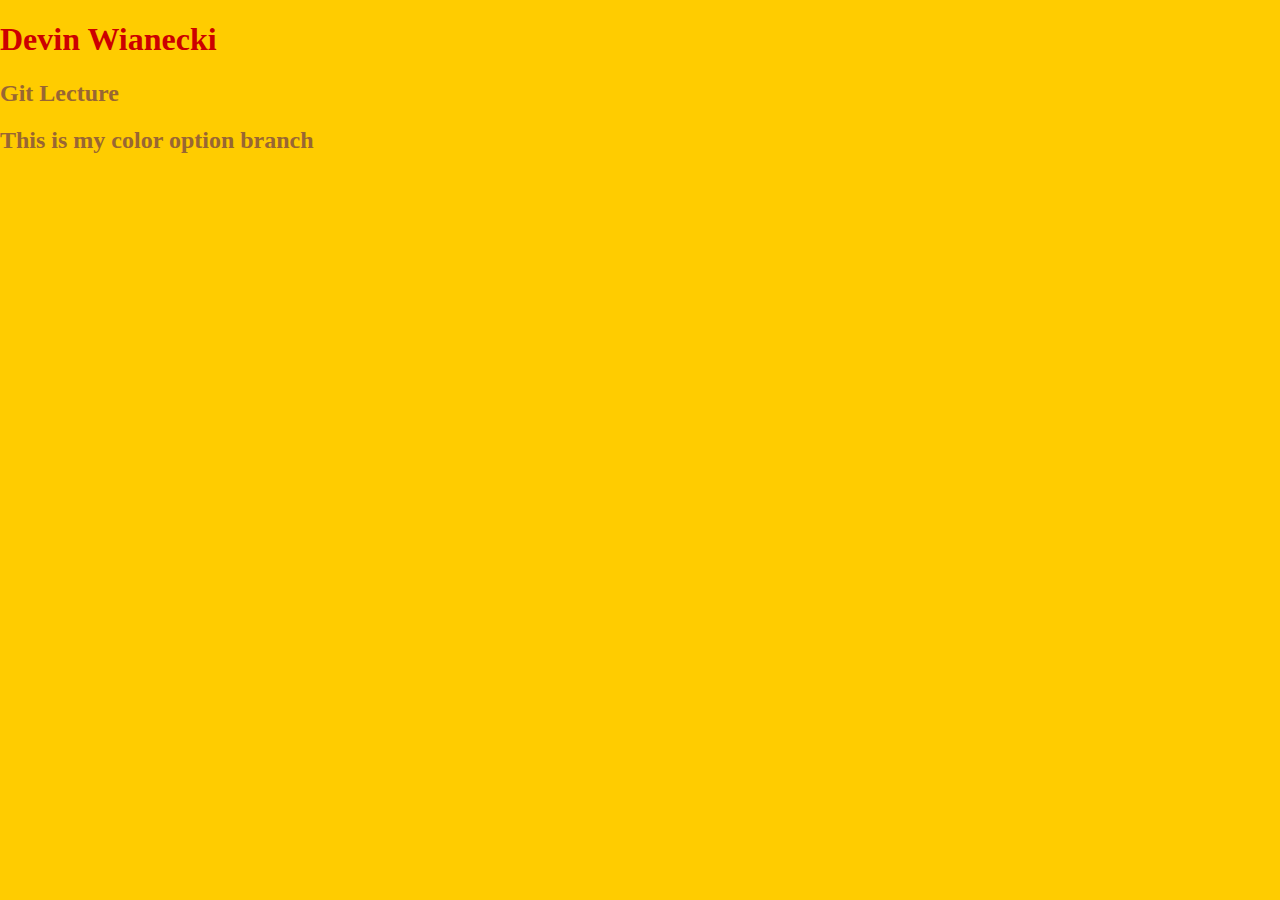
<file: index.html>
<!DOCTYPE html>
<!--[if lt IE 7]>      <html class="no-js lt-ie9 lt-ie8 lt-ie7"> <![endif]-->
<!--[if IE 7]>         <html class="no-js lt-ie9 lt-ie8"> <![endif]-->
<!--[if IE 8]>         <html class="no-js lt-ie9"> <![endif]-->
<!--[if gt IE 8]><!--> <html class="no-js"> <!--<![endif]-->
    <head>
        <meta charset="utf-8">
        <meta http-equiv="X-UA-Compatible" content="IE=edge,chrome=1">
        <title>WebTools Lecture Website</title>
        <meta name="description" content="">
        <meta name="viewport" content="width=device-width">
        <link rel="stylesheet" href="_css/main.css">
        <script src="_scripts/modernizr-custom.js"></script>
    </head>
    <body>
    <header>
	<h1>Devin Wianecki</h1>
        <h2>Git Lecture</h2>
          <h2>This is my color option branch</h2>
    </header>
    <nav id="pageNav">
    </nav>
    <main>
    </main>
    <footer>
    </footer>
        <script>
//use the modernizr load to load up external scripts. This will load the scripts asynchronously, but the order listed matters. Although it will load all scripts in parallel, it will execute them in the order listed
Modernizr.load([
{
    load: [  
		//for local testing, for distribution remove the protocol and let Google resolve
        'http://ajax.googleapis.com/ajax/libs/jquery/1.10.1/jquery.min.js',
		'_scripts/scripts.js' 
		//additional scripts can be loaded here, separate with a comma in the order you wish them to execute 
    ]
},
{
	// test for media query support, if not load respond.js
    test : Modernizr.mq('only all'),
    // If not, load the respond.js file
    nope : 'js/respond.min.js' 
}
]); 
</script>
    </body>
</html>
</file>
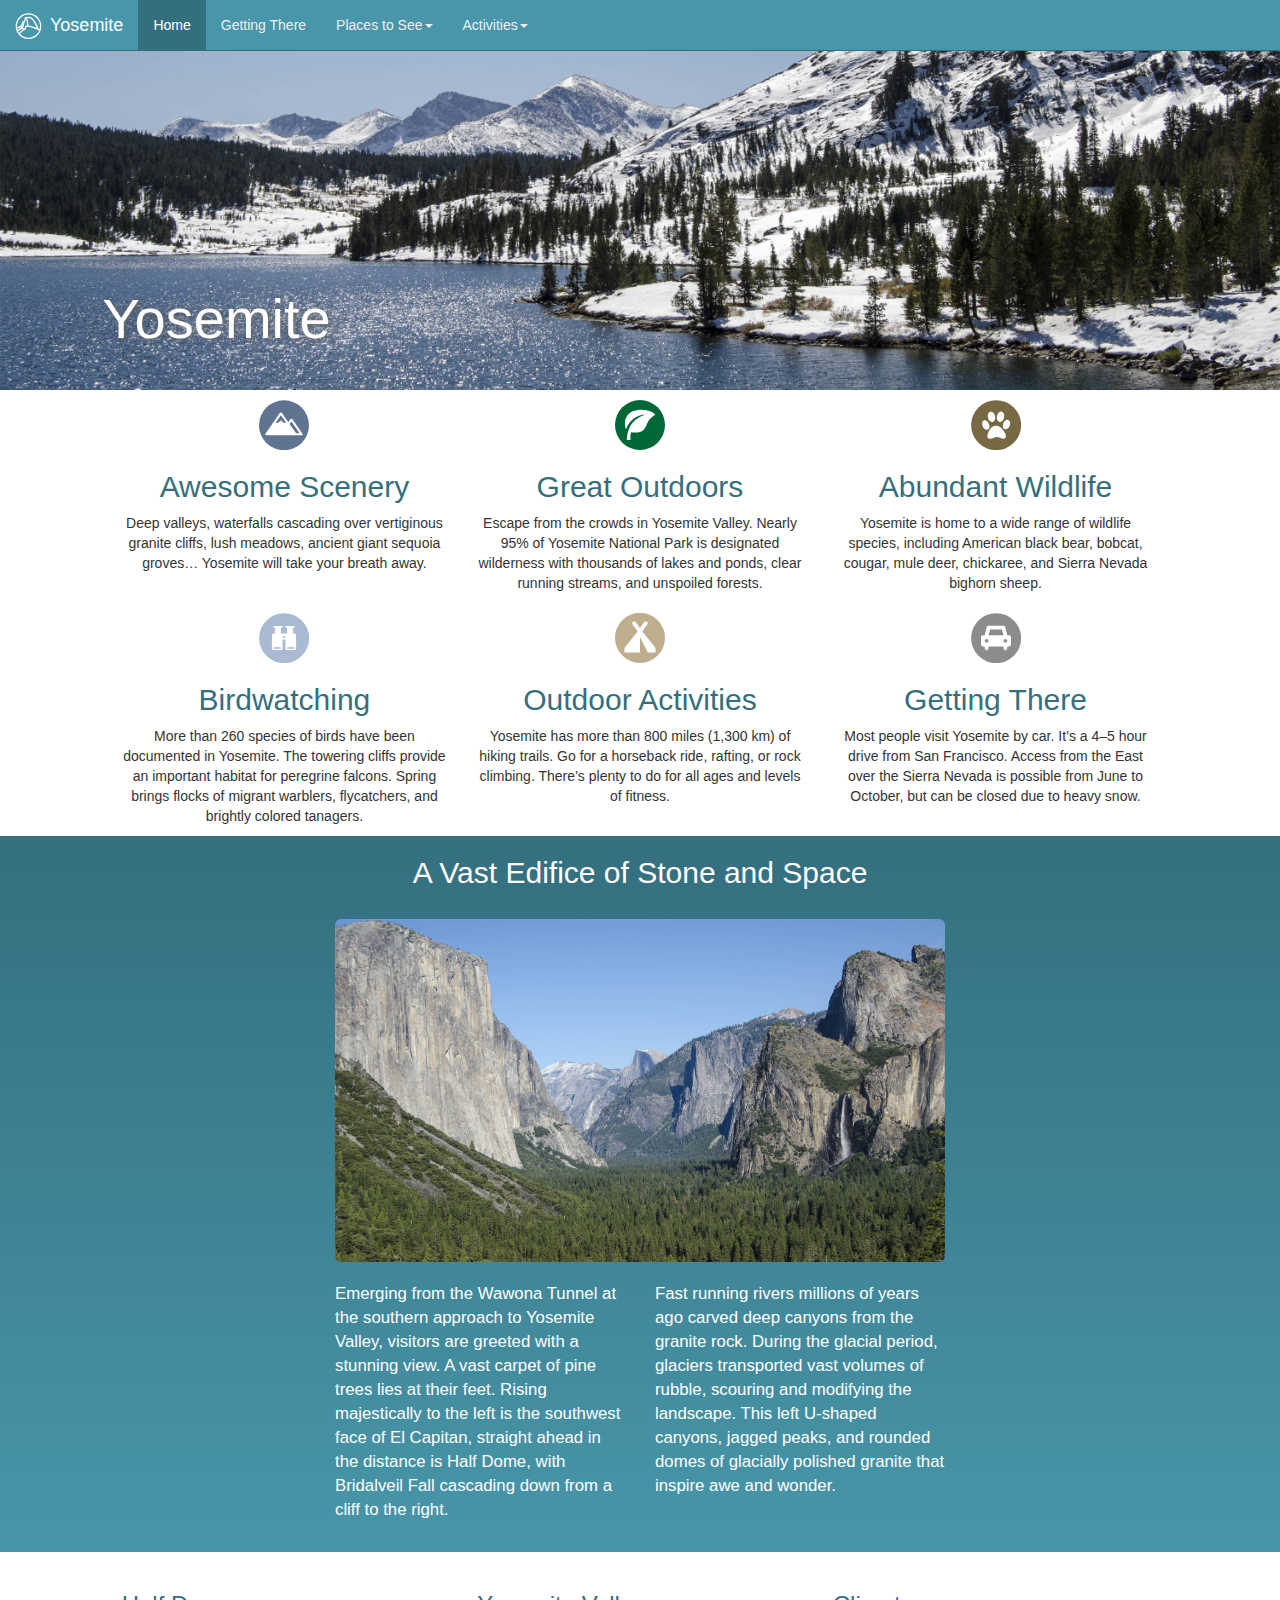
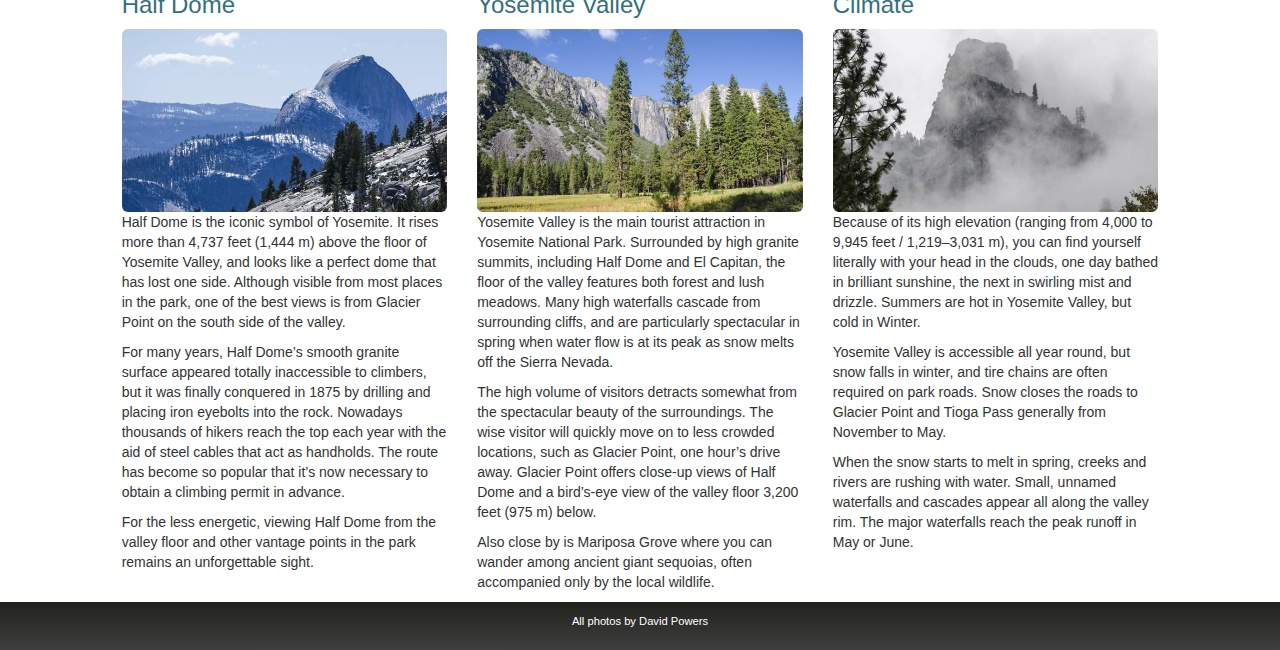
<file: Yosemite/index.html>
<!DOCTYPE html>
<html lang="en">
  <head>
    <meta charset="utf-8">
	<meta http-equiv="X-UA-Compatible" content="IE=edge">
	<meta name="viewport" content="width=device-width, initial-scale=1">
    <title>Yosemite National Park</title>
    <!-- Bootstrap -->
	<link href="css/bootstrap.css" rel="stylesheet">
	<link href="css/yosemite.css" rel="stylesheet" type="text/css">

	<!-- HTML5 shim and Respond.js for IE8 support of HTML5 elements and media queries -->
	<!-- WARNING: Respond.js doesn't work if you view the page via file:// -->
	<!--[if lt IE 9]>
		  <script src="https://oss.maxcdn.com/html5shiv/3.7.2/html5shiv.min.js"></script>
		  <script src="https://oss.maxcdn.com/respond/1.4.2/respond.min.js"></script>
		<![endif]-->
  </head>
  <body>
  <nav class="navbar navbar-default navbar-fixed-top">
    <div class="container-fluid">
      <!-- Brand and toggle get grouped for better mobile display -->
      <div class="navbar-header">
        <button type="button" class="navbar-toggle collapsed" data-toggle="collapse" data-target="#topFixedNavbar1" aria-expanded="false"><span class="sr-only">Toggle navigation</span>Menu <span class="glyphicon glyphicon-chevron-down"></span></button>
        <a class="navbar-brand" href="index.html">Yosemite</a></div>
      <!-- Collect the nav links, forms, and other content for toggling -->
      <div class="collapse navbar-collapse" id="topFixedNavbar1">
        <ul class="nav navbar-nav">
          <li class="active"><a href="index.html">Home<span class="sr-only">(current)</span></a></li>
          <li><a href="#">Getting There</a></li>
          <li class="dropdown"><a href="#" class="dropdown-toggle" data-toggle="dropdown" role="button" aria-haspopup="true" aria-expanded="false">Places to See<span class="caret"></span></a>
            <ul class="dropdown-menu">
              <li><a href="YosemiteValley.html">Yosemite Valley</a></li>
              <li><a href="#">Half Dome</a></li>
              <li><a href="#">Glacier Point</a></li>
              
              <li><a href="#">Waterfalls</a></li>
              
            </ul>
          </li>
          <li class="dropdown"><a href="#" class="dropdown-toggle" data-toggle="dropdown" role="button" aria-haspopup="true" aria-expanded="false">Activities<span class="caret"></span></a>
            <ul class="dropdown-menu">
              <li><a href="#">Camping</a></li>
              <li><a href="#">Hiking</a></li>
              <li><a href="#">Birdwatching</a></li>
            </ul>
          </li>
        </ul>
</div>
      <!-- /.navbar-collapse -->
    </div>
    <!-- /.container-fluid -->
  </nav>
  <div class="container-fluid">
    <div class="row" id="lake">
      <h1>Yosemite</h1>
      <img src="images/tioga_lake.jpg" class="img-responsive" alt="Tioga Lake"></div>
    <section id="highlights" class="row">
      <div class="col-lg-10 col-lg-offset-1">
        <div class="row">
          <article class="col-sm-6 col-md-4"><img src="images/svg/mountains_icon.svg" alt=""/>
            <h2>Awesome Scenery</h2>
            <p>Deep valleys, waterfalls cascading over  vertiginous granite cliffs, lush meadows, ancient giant sequoia groves…  Yosemite will take your breath away.</p>
</article>
          <article class="col-sm-6 col-md-4 hidden-xs"><img src="images/svg/leaf_icon.svg" alt=""/>
            <h2>Great Outdoors</h2>
            <p>Escape from the crowds in Yosemite Valley.  Nearly 95% of Yosemite National Park is designated wilderness with thousands of  lakes and ponds, clear running streams, and unspoiled forests.</p>
</article>
          <div class="clearfix visible-sm-block"></div>
          <article class="col-sm-6 col-md-4"><img src="images/svg/paw_icon.svg" alt=""/>
            <h2>Abundant Wildlife</h2>
            <p>Yosemite is home to a wide range of wildlife species, including American black bear, bobcat, cougar, mule deer, chickaree, and Sierra Nevada bighorn sheep.</p>
            <p></p>
</article>
          <div class="clearfix visible-md-block visible-lg-block"></div>
          <article class="col-sm-6 col-md-4"><img src="images/svg/binoculars_icon.svg" alt=""/>
            <h2>Birdwatching</h2>
            <p>More than 260 species of birds have been  documented in Yosemite. The towering cliffs provide an important habitat for  peregrine falcons. Spring brings flocks of migrant warblers, flycatchers, and  brightly colored tanagers.</p>
</article>
          <div class="clearfix visible-sm-block"></div>
          <article class="col-sm-6 col-md-4"><img src="images/svg/tent_icon.svg" alt=""/>
            <h2>Outdoor Activities</h2>
            <p>Yosemite has more than 800 miles (1,300 km)  of hiking trails. Go for a horseback ride, rafting, or rock climbing. There&rsquo;s  plenty to do for all ages and levels of fitness.</p>
</article>
          <article class="col-sm-6 col-md-4"><img src="images/svg/car_icon.svg" alt=""/>
            <h2>Getting There</h2>
            <p>Most people visit Yosemite by car. It&rsquo;s a  4–5 hour drive from San Francisco. Access from the East over the Sierra Nevada  is possible from June to October, but can be closed due to heavy snow.</p>
</article>
        </div>
      </div>
    </section>
    <section class="row" id="feature">
      <div class="col-sm-12 col-md-8 col-md-offset-2 col-lg-6 col-lg-offset-3">
        <h2>A Vast Edifice of Stone and Space</h2>
      &nbsp;</div>
<div class="col-sm-12 col-md-8 col-md-offset-2 col-lg-6 col-lg-offset-3"><img src="images/tunnel_view.jpg" class="img-rounded img-responsive" alt="Tunnel View">&nbsp;</div>
      <div class="col-sm-10 col-sm-offset-1 col-md-offset-2 col-md-4 col-lg-offset-3 col-lg-3">
        <p>Emerging from the Wawona Tunnel at the southern  approach to Yosemite Valley, visitors are greeted with a stunning view. A vast  carpet of pine trees lies at their feet. Rising majestically to the left is the  southwest face of El Capitan, straight ahead in the distance is Half Dome, with  Bridalveil Fall cascading down from a cliff to the right.</p>
      &nbsp;</div>
<div class="col-sm-10 col-sm-offset-1 col-md-offset-0 col-md-4 col-lg-3">
  <p>Fast running rivers millions of years ago  carved deep canyons from the granite rock. During the glacial period, glaciers  transported vast volumes of rubble, scouring and modifying the landscape. This  left U-shaped canyons, jagged peaks, and rounded domes of glacially polished  granite that inspire awe and wonder.</p>
  &nbsp;</div>
</section>
    <section class="row" id="articles">
      <div class="col-lg-10 col-lg-offset-1">&nbsp;
        <div class="row">
          <div class="col-sm-4">
            <h3>Half Dome</h3>
            <img src="images/half_dome.jpg" class="img-rounded img-responsive" alt="Half Dome">
            <p>Half Dome is the iconic symbol of Yosemite.  It rises more than 4,737 feet (1,444 m) above the floor of Yosemite Valley, and  looks like a perfect dome that has lost one side. Although visible from most  places in the park, one of the best views is from Glacier Point on the south  side of the valley.</p>
            <p>For many years, Half Dome&rsquo;s smooth granite  surface appeared totally inaccessible to climbers, but it was finally conquered  in 1875 by drilling and placing iron eyebolts into the rock. Nowadays thousands  of hikers reach the top each year with the aid of steel cables that act as  handholds. The route has become so popular that it&rsquo;s now necessary to obtain a  climbing permit in advance.</p>
            <p>For the less energetic, viewing Half Dome  from the valley floor and other vantage points in the park remains an  unforgettable sight.</p>
          </div>
          <div class="col-sm-4">
            <h3>Yosemite Valley</h3>
            <img src="images/valley.jpg" class="img-rounded img-responsive" alt="Yosemite Valley">
            <p>Yosemite Valley is the main tourist  attraction in Yosemite National Park. Surrounded by high granite summits,  including Half Dome and El Capitan, the floor of the valley features both  forest and lush meadows. Many high waterfalls cascade from surrounding cliffs,  and are particularly spectacular in spring when water flow is at its peak as  snow melts off the Sierra Nevada.</p>
            <p>The high volume of visitors detracts  somewhat from the spectacular beauty of the surroundings. The wise visitor will  quickly move on to less crowded locations, such as Glacier Point, one hour&rsquo;s  drive away. Glacier Point offers close-up views of Half Dome and a bird&rsquo;s-eye  view of the valley floor 3,200 feet (975 m) below.</p>
            <p>Also close by is Mariposa Grove where you  can wander among ancient giant sequoias, often accompanied only by the local  wildlife.</p>
          </div>
          <div class="col-sm-4">
            <h3>Climate</h3>
            <img src="images/low_cloud.jpg" class="img-rounded img-responsive" alt="Rocks shrouded in low cloud">
            <p>Because of its high elevation (ranging from  4,000 to 9,945 feet / 1,219–3,031 m), you can find yourself literally with your  head in the clouds, one day bathed in brilliant sunshine, the next in swirling  mist and drizzle. Summers are hot in Yosemite Valley, but cold in Winter.</p>
            <p>Yosemite Valley is accessible all year  round, but snow falls in winter, and tire chains are often required on park  roads. Snow closes the roads to Glacier Point and Tioga Pass generally from  November to May. </p>
            <p>When the snow starts to melt in spring,  creeks and rivers are rushing with water. Small, unnamed waterfalls and  cascades appear all along the valley rim. The major waterfalls reach the peak  runoff in May or June.</p>
          </div>
        </div>
      </div>
    </section>
    <footer class="row">
      <div class="col-lg-12">
        <p>All photos by David Powers</p>
      </div>
    </footer>
  </div>
<!-- jQuery (necessary for Bootstrap's JavaScript plugins) --> 
	<script src="js/jquery-1.11.3.min.js"></script>

	<!-- Include all compiled plugins (below), or include individual files as needed --> 
	<script src="js/bootstrap.js"></script>
  </body>
</html>
</file>
<file: Yosemite/css/yosemite.css>
@charset "utf-8";
.navbar-default {
  background-color: #4896aa;
  border-color: #346f7e;
}
.navbar-default .navbar-brand {
  color: #ecf0f1;
}
.navbar-default .navbar-brand:hover, .navbar-default .navbar-brand:focus {
  color: #ffffff;
}
.navbar-default .navbar-text {
  color: #ecf0f1;
}
.navbar-default .navbar-nav > li > a {
  color: #ecf0f1;
}
.navbar-default .navbar-nav > li > a:hover, .navbar-default .navbar-nav > li > a:focus {
  color: #ffffff;
}
.navbar-default .navbar-nav > li > .dropdown-menu {
  background-color: #4896aa;
}
.navbar-default .navbar-nav > li > .dropdown-menu > li > a {
  color: #ecf0f1;
}
.navbar-default .navbar-nav > li > .dropdown-menu > li > a:hover,
.navbar-default .navbar-nav > li > .dropdown-menu > li > a:focus {
  color: #ffffff;
  background-color: #346f7e;
}
.navbar-default .navbar-nav > li > .dropdown-menu > li > .divider {
  background-color: #4896aa;
}
.navbar-default .navbar-nav > .active > a, .navbar-default .navbar-nav > .active > a:hover, .navbar-default .navbar-nav > .active > a:focus {
  color: #ffffff;
  background-color: #346f7e;
}
.navbar-default .navbar-nav > .open > a, .navbar-default .navbar-nav > .open > a:hover, .navbar-default .navbar-nav > .open > a:focus {
  color: #ffffff;
  background-color: #346f7e;
}
.navbar-default .navbar-toggle {
  border-color: #346f7e;
}
.navbar-default .navbar-toggle:hover, .navbar-default .navbar-toggle:focus {
  background-color: #346f7e;
}
.navbar-default .navbar-toggle .icon-bar {
  background-color: #ecf0f1;
}
.navbar-default .navbar-collapse,
.navbar-default .navbar-form {
  border-color: #ecf0f1;
}
.navbar-default .navbar-link {
  color: #ecf0f1;
}
.navbar-default .navbar-link:hover {
  color: #ffffff;
}
.navbar-brand {
	background-image: url(../images/svg/halfdome.svg);
	background-repeat: no-repeat;
	background-size: 66px auto;
	padding-left: 50px;
	background-position: -6% 0%;
}
#lake {
	position: relative;
}
#lake h1 {
	position: absolute;
	color: #FDFDFD;
	font-family: Impact, Haettenschweiler, "Franklin Gothic Bold", "Arial Black", sans-serif;
	font-size: 4em;
	text-shadow: 2px 2px 5px rgba(94,94,94,0.75);
	bottom: 9%;
	left: 8%;
}
img[src$="icon.svg"] {
	width: 50px;
	margin: 10px auto;
	display: block;
}
#highlights {
	text-align: center;
}
h2, h3 {
	color: #346f7e;
}
footer {
	padding: 1em 0;
	background-color: #21221C;
	background-image: -webkit-linear-gradient(270deg,rgba(33,34,28,1.00) 0%,rgba(63,63,63,1.00) 100%);
	background-image: -moz-linear-gradient(270deg,rgba(33,34,28,1.00) 0%,rgba(63,63,63,1.00) 100%);
	background-image: -o-linear-gradient(270deg,rgba(33,34,28,1.00) 0%,rgba(63,63,63,1.00) 100%);
	background-image: linear-gradient(180deg,rgba(33,34,28,1.00) 0%,rgba(63,63,63,1.00) 100%);
	color: #FFFFFF;
	font-size: 0.8em;
	text-align: center;
}
body {
	padding-top: 50px;
}











@media (max-width:649px){
  .navbar-default .navbar-nav .open .dropdown-menu > li > a {
    color: #ecf0f1;
  }
  .navbar-default .navbar-nav .open .dropdown-menu > li > a:hover, .navbar-default .navbar-nav .open .dropdown-menu > li > a:focus {
    color: #ffffff;
  }
  .navbar-default .navbar-nav .open .dropdown-menu > .active > a, .navbar-default .navbar-nav .open .dropdown-menu > .active > a:hover, .navbar-default .navbar-nav .open .dropdown-menu > .active > a:focus {
    color: #ffffff;
    background-color: #346f7e;
  }
.navbar-toggle {
	color: #ffffff;
}
#lake h1 {
	font-size: 2em;
	bottom: 0%;
}


}

@media screen and (min-width:650px) and (max-width:959px){
#lake h1 {
	font-size: 3em;
}

}
#feature {
	background-color: #346F7E;
	background-image: -webkit-linear-gradient(270deg,rgba(52,111,126,1.00) 0%,rgba(72,150,170,1.00) 100%);
	background-image: -moz-linear-gradient(270deg,rgba(52,111,126,1.00) 0%,rgba(72,150,170,1.00) 100%);
	background-image: -o-linear-gradient(270deg,rgba(52,111,126,1.00) 0%,rgba(72,150,170,1.00) 100%);
	background-image: linear-gradient(180deg,rgba(52,111,126,1.00) 0%,rgba(72,150,170,1.00) 100%);
}
#feature h2 {
	color: #FFFFFF;
	text-align: center;
}
#feature p {
	color: #FFFFFF;
	font-size: 1.2em;
}
#articles {
}
</file>
<file: _css/main.css>
/* -lynda.com base template styles
 based partially from normalize.css v3.0.0 | MIT License | git.io/normalize 
 and includes micro-clearfix by Nicolas Gallagher http://nicolasgallagher.com/micro-clearfix-hack/
 */

html {
  -ms-text-size-adjust: 100%;
  -webkit-text-size-adjust: 100%;
}
html, body  {
    background-color: #ffcc00;
	margin: 0;
}
h1 {
    color: #cc0000;
}
h2 {
    color: #996633;
}


/* Correct `block` display not defined in IE 8/9.*/
article,aside,details,figcaption,figure,footer,header,main,nav,section,summary {
  display: block;
}

/* Correct `inline-block` display not defined in IE 8/9. */
audio,canvas,progress,video {
  display: inline-block;
  vertical-align: baseline; 
}

/*Prevent modern browsers from displaying `audio` without controls. Remove excess height in iOS 5 devices.*/
audio:not([controls]) {
  display: none;
  height: 0;
}

/* Links
   ========================================================================== */

a {
  background: transparent;
}

/* Improve readability when focused and also mouse hovered in all browsers.*/
a:active,
a:hover {
  outline: 0;
}

/*Address style set to `bolder` in Firefox 4+, Safari 5, and Chrome.*/
b,strong {
  font-weight: bold;
}

/* Prevent `sub` and `sup` affecting `line-height` in all browsers.*/
sub,
sup {
  font-size: 75%;
  line-height: 0;
  position: relative;
  vertical-align: baseline;
}
sup {
  top: -0.5em;
}
sub {
  bottom: -0.25em;
}
/* Remove border when inside `a` element in IE 8/9.*/
img {
  border: 0;
}
/* Correct overflow displayed oddly in IE 9.*/
svg:not(:root) {
  overflow: hidden;
}

pre {
	background: black;
	padding: 1em 2em;
	color: #F2EFB5;
	font-size: 1.4em;
	white-space: pre-wrap; 
 	white-space: -moz-pre-wrap;  
	white-space: -pre-wrap;      
	white-space: -o-pre-wrap;  
	word-wrap: break-word;
	overflow: auto;
}

/* Forms
   ========================================================================== */

/*Address margins set differently in Firefox 4+, Safari 5, and Chrome.*/

button, input,optgroup,select,textarea {
  margin: 0;
}

/*Address `overflow` set to `hidden` in IE 8/9/10.*/
button {
  overflow: visible;
}
/*  Avoid the WebKit bug in Android 4.0.* where (2) destroys native `audio` and `video` controls. Correct inability to style clickable `input` types in iOS. Improve usability and consistency of cursor style between image-type `input` and others. */

button,
html input[type="button"], /* 1 */
input[type="reset"],
input[type="submit"] {
  -webkit-appearance: button; /* 2 */
  cursor: pointer; /* 3 */
}
/* Remove inner padding and border in Firefox 4+.*/
button::-moz-focus-inner,
input::-moz-focus-inner {
  border: 0;
  padding: 0;
}

/*  Address Firefox 4+ setting `line-height` on `input` using `!important` in the UA stylesheet. */
input {
  line-height: normal;
}

/*Address `appearance` set to `searchfield` in Safari 5 and Chrome. Address `box-sizing` set to `border-box` in Safari 5 and Chrome */

input[type="search"] {
  -webkit-appearance: textfield;
  -moz-box-sizing: content-box;
  -webkit-box-sizing: content-box;
  box-sizing: content-box;
}

/*  Remove inner padding and search cancel button in Safari and Chrome on OS X. Safari (but not Chrome) clips the cancel button when the search input has padding (and `textfield` appearance).*/

input[type="search"]::-webkit-search-cancel-button,
input[type="search"]::-webkit-search-decoration {
  -webkit-appearance: none;
}

/* Remove default vertical scrollbar in IE 8/9 */
textarea {
  overflow: auto;
}
/*Global classes*/
/*micro-clearfix by Nicolas Gallagher http://nicolasgallagher.com/micro-clearfix-hack/*/
/* For modern browsers */
.cf:before,
.cf:after {
    content:"";
    display:table;
}
.cf:after {
    clear:both;
}
/* For IE 6/7 (trigger hasLayout) */
.cf {
    zoom:1;
}
.cr {
	clear: right;
}
.cl {
	clear: left;
}
.cb {
	clear: both;
}
</file>
